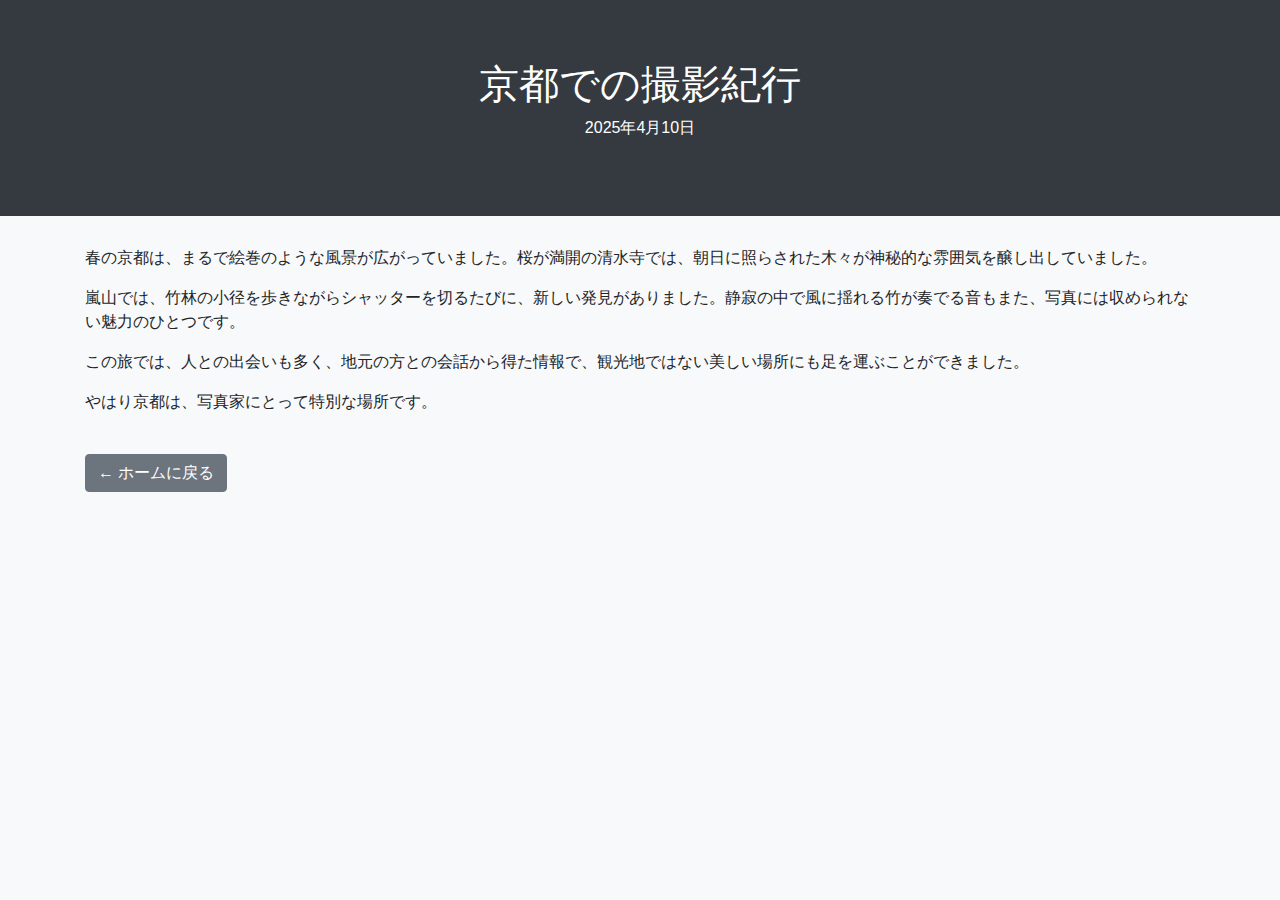
<file: blog/post1.html>
<!DOCTYPE html>
<html lang="ja">
  <head>
    <meta charset="UTF-8" />
    <meta name="viewport" content="width=device-width, initial-scale=1.0" />
    <title>京都での撮影紀行</title>
    <link
      rel="stylesheet"
      href="https://stackpath.bootstrapcdn.com/bootstrap/4.3.1/css/bootstrap.min.css"
    />
    <style>
      body {
        font-family: "Noto Sans JP", sans-serif;
        background-color: #f8f9fa;
      }
      header {
        background-color: #343a40;
        color: white;
        padding: 60px 0;
        text-align: center;
      }
      article {
        padding: 30px 15px;
      }
    </style>
  </head>
  <body>
    <header>
      <h1>京都での撮影紀行</h1>
      <p>2025年4月10日</p>
    </header>
    <article class="container">
      <p>
        春の京都は、まるで絵巻のような風景が広がっていました。桜が満開の清水寺では、朝日に照らされた木々が神秘的な雰囲気を醸し出していました。
      </p>

      <p>
        嵐山では、竹林の小径を歩きながらシャッターを切るたびに、新しい発見がありました。静寂の中で風に揺れる竹が奏でる音もまた、写真には収められない魅力のひとつです。
      </p>

      <p>
        この旅では、人との出会いも多く、地元の方との会話から得た情報で、観光地ではない美しい場所にも足を運ぶことができました。
      </p>

      <p>やはり京都は、写真家にとって特別な場所です。</p>

      <a href="../index.html" class="btn btn-secondary mt-4">← ホームに戻る</a>
    </article>
  </body>
</html>
</file>
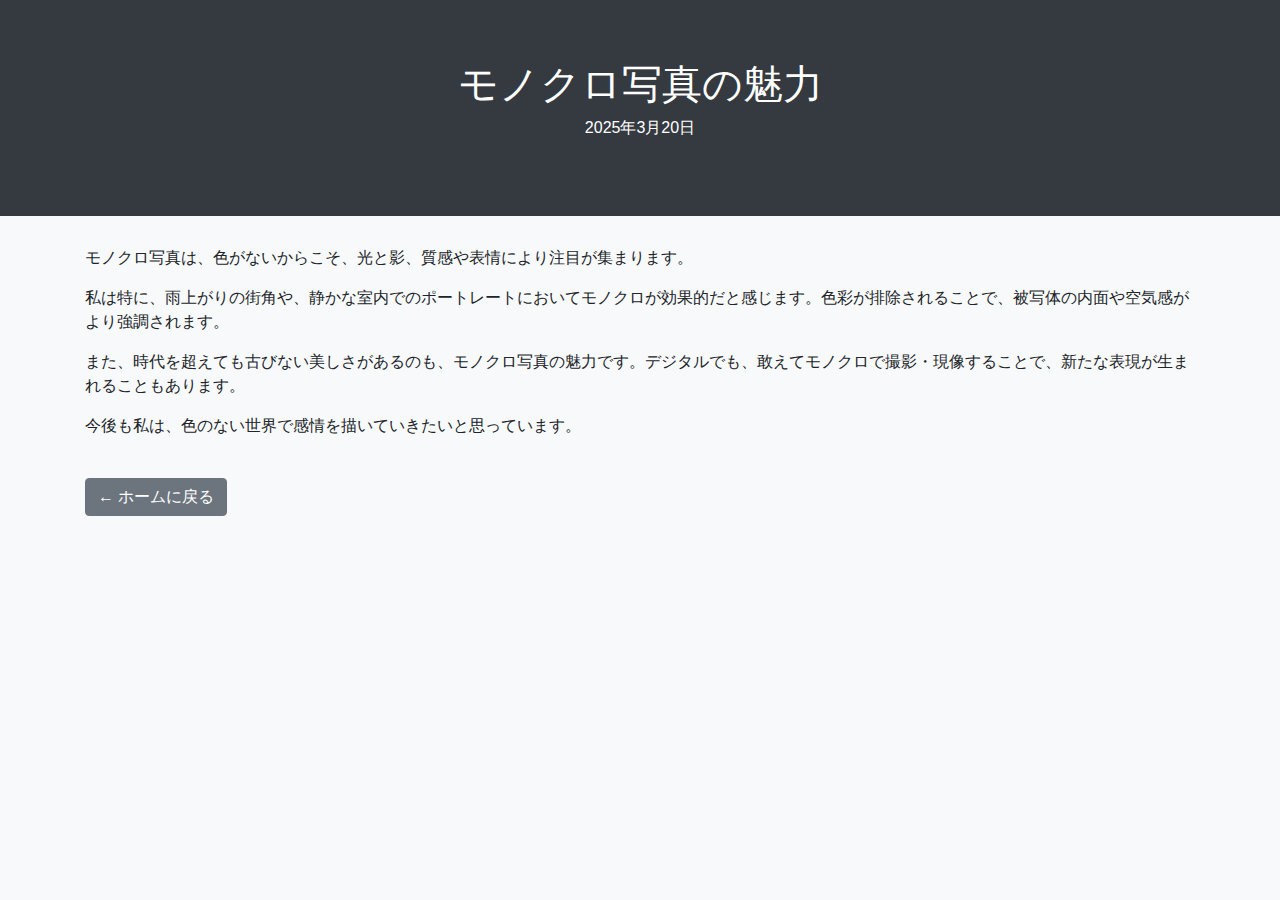
<file: blog/post2.html>
<!DOCTYPE html>
<html lang="ja">
  <head>
    <meta charset="UTF-8" />
    <meta name="viewport" content="width=device-width, initial-scale=1.0" />
    <title>モノクロ写真の魅力</title>
    <link
      rel="stylesheet"
      href="https://stackpath.bootstrapcdn.com/bootstrap/4.3.1/css/bootstrap.min.css"
    />
    <style>
      body {
        font-family: "Noto Sans JP", sans-serif;
        background-color: #f8f9fa;
      }
      header {
        background-color: #343a40;
        color: white;
        padding: 60px 0;
        text-align: center;
      }
      article {
        padding: 30px 15px;
      }
    </style>
  </head>
  <body>
    <header>
      <h1>モノクロ写真の魅力</h1>
      <p>2025年3月20日</p>
    </header>
    <article class="container">
      <p>
        モノクロ写真は、色がないからこそ、光と影、質感や表情により注目が集まります。
      </p>

      <p>
        私は特に、雨上がりの街角や、静かな室内でのポートレートにおいてモノクロが効果的だと感じます。色彩が排除されることで、被写体の内面や空気感がより強調されます。
      </p>

      <p>
        また、時代を超えても古びない美しさがあるのも、モノクロ写真の魅力です。デジタルでも、敢えてモノクロで撮影・現像することで、新たな表現が生まれることもあります。
      </p>

      <p>今後も私は、色のない世界で感情を描いていきたいと思っています。</p>

      <a href="../index.html" class="btn btn-secondary mt-4">← ホームに戻る</a>
    </article>
  </body>
</html>
</file>
